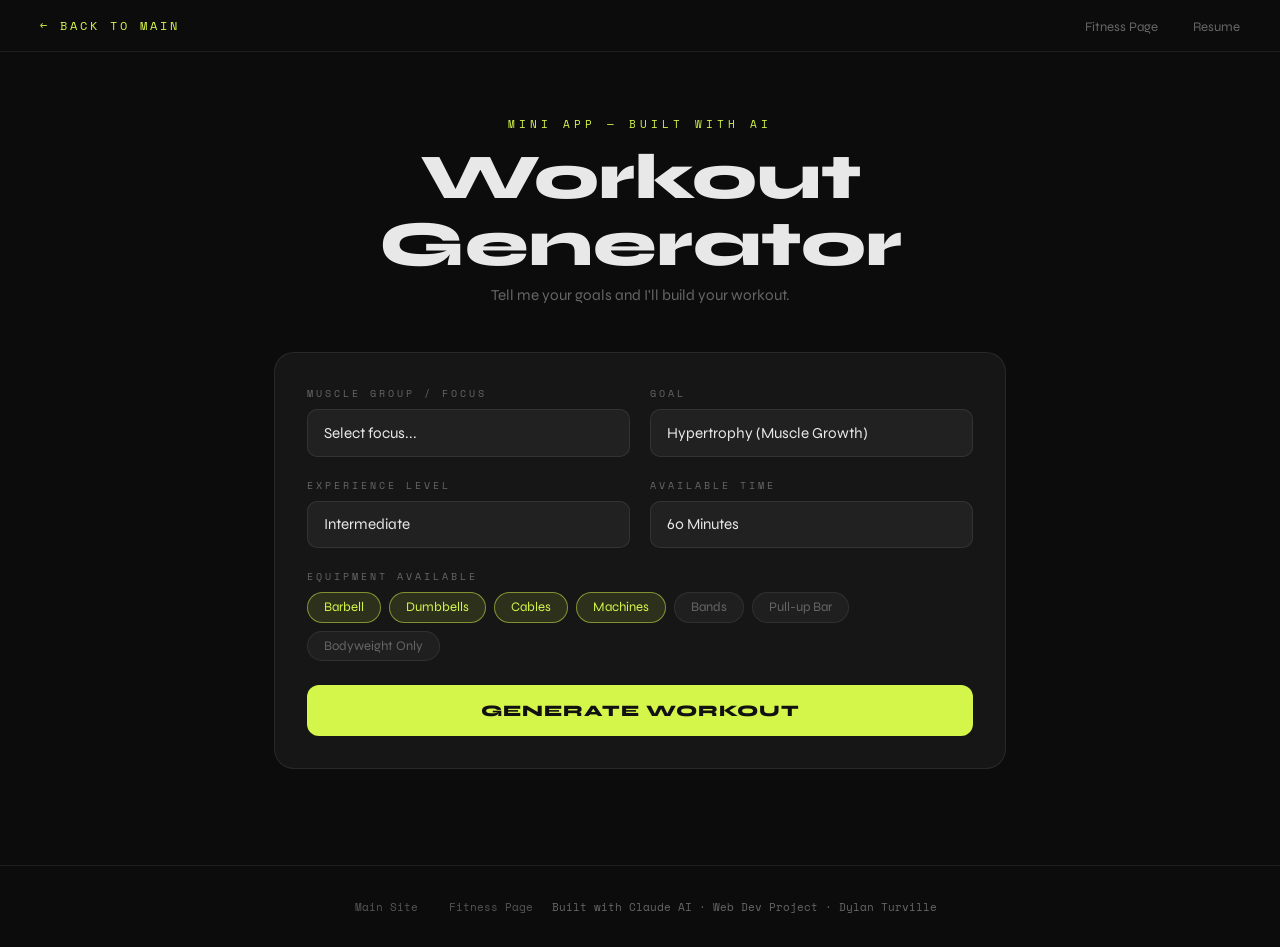
<file: app.html>
<!DOCTYPE html>
<html lang="en">
<head>
  <meta charset="UTF-8"/>
  <meta name="viewport" content="width=device-width, initial-scale=1.0"/>
  <title>Workout Generator — Dylan Turville</title>
  <link href="https://fonts.googleapis.com/css2?family=Space+Mono:wght@400;700&family=Syne:wght@400;700;800&display=swap" rel="stylesheet"/>
  <style>
    :root {
      --bg: #0c0c0c;
      --panel: #161616;
      --panel2: #1e1e1e;
      --border: rgba(255,255,255,0.08);
      --accent: #d4f54a;
      --accent-dark: #b8d93a;
      --text: #e8e8e8;
      --muted: #666;
    }
    * { box-sizing: border-box; margin: 0; padding: 0; }
    body {
      background: var(--bg);
      color: var(--text);
      font-family: 'Syne', sans-serif;
      min-height: 100vh;
      display: flex;
      flex-direction: column;
    }
    nav {
      display: flex;
      justify-content: space-between;
      align-items: center;
      padding: 1rem 2.5rem;
      border-bottom: 1px solid var(--border);
    }
    .nav-logo {
      font-family: 'Space Mono', monospace;
      font-size: 0.75rem;
      letter-spacing: 3px;
      color: var(--accent);
      text-decoration: none;
    }
    .nav-links a {
      color: var(--muted);
      text-decoration: none;
      font-size: 0.82rem;
      margin-left: 2rem;
      transition: color 0.2s;
    }
    .nav-links a:hover { color: var(--text); }
    main {
      flex: 1;
      max-width: 780px;
      width: 100%;
      margin: 0 auto;
      padding: 4rem 1.5rem;
    }
    .page-label {
      font-family: 'Space Mono', monospace;
      font-size: 0.68rem;
      letter-spacing: 4px;
      color: var(--accent);
      text-transform: uppercase;
      display: block;
      margin-bottom: 0.75rem;
      text-align: center;
    }
    h1 {
      font-size: clamp(2.5rem, 5vw, 4rem);
      font-weight: 800;
      text-align: center;
      line-height: 1.05;
      margin-bottom: 0.5rem;
    }
    .subtitle {
      color: var(--muted);
      font-size: 0.95rem;
      text-align: center;
      margin-bottom: 3rem;
    }
    .form-card {
      background: var(--panel);
      border: 1px solid var(--border);
      border-radius: 20px;
      padding: 2rem;
      margin-bottom: 2rem;
    }
    .form-grid {
      display: grid;
      grid-template-columns: 1fr 1fr;
      gap: 1.25rem;
      margin-bottom: 1.5rem;
    }
    .form-group { display: flex; flex-direction: column; gap: 0.5rem; }
    .form-group.full { grid-column: 1 / -1; }
    label {
      font-family: 'Space Mono', monospace;
      font-size: 0.65rem;
      letter-spacing: 3px;
      color: var(--muted);
      text-transform: uppercase;
    }
    select {
      background: rgba(255,255,255,0.05);
      border: 1px solid var(--border);
      border-radius: 10px;
      padding: 0.85rem 1rem;
      color: var(--text);
      font-family: 'Syne', sans-serif;
      font-size: 0.95rem;
      outline: none;
      transition: border-color 0.2s;
      width: 100%;
      appearance: none;
    }
    select:focus { border-color: var(--accent); }
    select option { background: #1e1e1e; }
    .chip-group { display: flex; flex-wrap: wrap; gap: 0.5rem; }
    .chip {
      background: rgba(255,255,255,0.04);
      border: 1px solid var(--border);
      border-radius: 99px;
      padding: 0.4rem 1rem;
      font-size: 0.82rem;
      cursor: pointer;
      transition: all 0.15s;
      user-select: none;
      color: var(--muted);
    }
    .chip:hover { border-color: #555; color: var(--text); }
    .chip.active {
      background: rgba(212,245,74,0.12);
      border-color: rgba(212,245,74,0.5);
      color: var(--accent);
    }
    .btn-generate {
      width: 100%;
      background: var(--accent);
      color: #111;
      border: none;
      border-radius: 12px;
      padding: 1rem;
      font-family: 'Syne', sans-serif;
      font-weight: 800;
      font-size: 1rem;
      letter-spacing: 1px;
      cursor: pointer;
      transition: background 0.2s, transform 0.1s;
    }
    .btn-generate:hover { background: var(--accent-dark); }
    .btn-generate:active { transform: scale(0.98); }
    .btn-generate:disabled { opacity: 0.4; cursor: not-allowed; }
    .output-card {
      background: var(--panel);
      border: 1px solid var(--border);
      border-radius: 20px;
      padding: 2rem;
      display: none;
    }
    .output-card.visible { display: block; }
    .output-header {
      display: flex;
      justify-content: space-between;
      align-items: center;
      margin-bottom: 1.5rem;
      padding-bottom: 1.25rem;
      border-bottom: 1px solid var(--border);
    }
    .output-title { font-size: 1.3rem; font-weight: 800; }
    .ai-badge {
      background: linear-gradient(90deg, rgba(212,245,74,0.15), rgba(100,200,255,0.08));
      border: 1px solid rgba(212,245,74,0.25);
      color: var(--accent);
      border-radius: 6px;
      padding: 0.25rem 0.75rem;
      font-family: 'Space Mono', monospace;
      font-size: 0.62rem;
      letter-spacing: 2px;
    }
    .ai-loading {
      display: flex;
      gap: 6px;
      align-items: center;
      justify-content: center;
      padding: 2.5rem 0;
    }
    .ai-dot {
      width: 8px; height: 8px;
      border-radius: 50%;
      background: var(--accent);
      animation: pulse 1.2s ease-in-out infinite;
    }
    .ai-dot:nth-child(2) { animation-delay: 0.2s; }
    .ai-dot:nth-child(3) { animation-delay: 0.4s; }
    @keyframes pulse { 0%,80%,100%{opacity:.2;transform:scale(0.8)} 40%{opacity:1;transform:scale(1)} }
    .exercise-list { display: flex; flex-direction: column; gap: 0.75rem; margin-bottom: 1.5rem; }
    .exercise-item {
      background: var(--panel2);
      border: 1px solid var(--border);
      border-radius: 12px;
      padding: 1rem 1.25rem;
      display: grid;
      grid-template-columns: auto 1fr auto;
      align-items: center;
      gap: 1rem;
    }
    .ex-num {
      font-family: 'Space Mono', monospace;
      font-size: 0.7rem;
      color: var(--muted);
      min-width: 20px;
    }
    .ex-name { font-weight: 700; font-size: 0.95rem; }
    .ex-sub { font-size: 0.78rem; color: var(--muted); margin-top: 0.2rem; }
    .ex-sets {
      font-family: 'Space Mono', monospace;
      font-size: 0.78rem;
      color: var(--accent);
      white-space: nowrap;
      text-align: right;
    }
    .tips-section {
      background: rgba(212,245,74,0.05);
      border: 1px solid rgba(212,245,74,0.15);
      border-radius: 12px;
      padding: 1.25rem;
      margin-bottom: 1.5rem;
    }
    .tips-label {
      font-family: 'Space Mono', monospace;
      font-size: 0.62rem;
      letter-spacing: 3px;
      color: var(--accent);
      margin-bottom: 0.75rem;
    }
    .tips-text { font-size: 0.88rem; line-height: 1.7; color: #bbb; }
    .btn-reset {
      width: 100%;
      background: transparent;
      border: 1px solid var(--border);
      color: var(--muted);
      border-radius: 10px;
      padding: 0.75rem;
      font-family: 'Syne', sans-serif;
      font-size: 0.85rem;
      cursor: pointer;
      transition: all 0.2s;
    }
    .btn-reset:hover { border-color: #555; color: var(--text); }
    footer {
      text-align: center;
      padding: 2rem;
      border-top: 1px solid var(--border);
      font-family: 'Space Mono', monospace;
      font-size: 0.7rem;
      color: var(--muted);
    }
    footer a { color: #555; text-decoration: none; margin: 0 0.75rem; }
    footer a:hover { color: var(--accent); }
    @media (max-width: 600px) {
      .form-grid { grid-template-columns: 1fr; }
      nav { padding: 1rem; flex-direction: column; gap: 0.75rem; }
      .nav-links a { margin-left: 1rem; }
    }
  </style>
</head>
<body>

<nav>
  <a href="index.html" class="nav-logo">← BACK TO MAIN</a>
  <div class="nav-links">
    <a href="scratch.html">Fitness Page</a>
    <a href="index.html#resume">Resume</a>
  </div>
</nav>

<main>
  <span class="page-label">Mini App — Built with AI</span>
  <h1>Workout<br>Generator</h1>
  <p class="subtitle">Tell me your goals and I'll build your workout.</p>

  <div class="form-card">
    <div class="form-grid">

      <div class="form-group">
        <label>Muscle Group / Focus</label>
        <select id="muscle">
          <option value="">Select focus...</option>
          <option value="chest">Chest</option>
          <option value="back">Back</option>
          <option value="legs">Legs</option>
          <option value="shoulders">Shoulders</option>
          <option value="arms">Arms (Biceps & Triceps)</option>
          <option value="core">Core / Abs</option>
          <option value="full body">Full Body</option>
          <option value="push">Push (Chest, Shoulders, Triceps)</option>
          <option value="pull">Pull (Back, Biceps)</option>
        </select>
      </div>

      <div class="form-group">
        <label>Goal</label>
        <select id="goal">
          <option value="">Select goal...</option>
          <option value="hypertrophy (muscle growth)" selected>Hypertrophy (Muscle Growth)</option>
          <option value="strength">Strength</option>
          <option value="endurance">Endurance</option>
          <option value="fat loss">Fat Loss</option>
          <option value="general fitness">General Fitness</option>
        </select>
      </div>

      <div class="form-group">
        <label>Experience Level</label>
        <select id="level">
          <option value="">Select level...</option>
          <option value="beginner">Beginner</option>
          <option value="intermediate" selected>Intermediate</option>
          <option value="advanced">Advanced</option>
        </select>
      </div>

      <div class="form-group">
        <label>Available Time</label>
        <select id="time">
          <option value="">Select time...</option>
          <option value="30 minutes">30 Minutes</option>
          <option value="45 minutes">45 Minutes</option>
          <option value="60 minutes" selected>60 Minutes</option>
          <option value="75+ minutes">75+ Minutes</option>
        </select>
      </div>

      <div class="form-group full">
        <label>Equipment Available</label>
        <div class="chip-group" id="equipment-chips">
          <span class="chip active" data-val="barbell">Barbell</span>
          <span class="chip active" data-val="dumbbells">Dumbbells</span>
          <span class="chip active" data-val="cables">Cables</span>
          <span class="chip active" data-val="machines">Machines</span>
          <span class="chip" data-val="resistance bands">Bands</span>
          <span class="chip" data-val="pull-up bar">Pull-up Bar</span>
          <span class="chip" data-val="bodyweight only">Bodyweight Only</span>
        </div>
      </div>

    </div>

    <button class="btn-generate" id="gen-btn" onclick="generateWorkout()">GENERATE WORKOUT</button>
  </div>

  <div class="output-card" id="output-card">
    <div class="output-header">
      <span class="output-title" id="output-title">Your Workout</span>
      <span class="ai-badge">CLAUDE AI</span>
    </div>
    <div id="output-body">
      <div class="ai-loading">
        <div class="ai-dot"></div><div class="ai-dot"></div><div class="ai-dot"></div>
      </div>
    </div>
    <button class="btn-reset" onclick="resetForm()">↺ Generate Another</button>
  </div>
</main>

<footer>
  <a href="index.html">Main Site</a>
  <a href="scratch.html">Fitness Page</a>
  <span>Built with Claude AI · Web Dev Project · Dylan Turville</span>
</footer>

<script>
  document.querySelectorAll('.chip').forEach(chip => {
    chip.addEventListener('click', () => chip.classList.toggle('active'));
  });

  function getSelectedEquipment() {
    return [...document.querySelectorAll('.chip.active')]
      .map(c => c.dataset.val).join(', ') || 'bodyweight only';
  }
async function generateWorkout() {
  const muscle = document.getElementById('muscle').value;
  const goal = document.getElementById('goal').value;
  const level = document.getElementById('level').value;
  const time = document.getElementById('time').value;

  if (!muscle || !goal || !level || !time) {
    alert('Please fill out all fields before generating.');
    return;
  }

  const card = document.getElementById('output-card');
  const body = document.getElementById('output-body');
  const btn = document.getElementById('gen-btn');

  card.classList.add('visible');
  btn.disabled = true;
  body.innerHTML = `<div class="ai-loading"><div class="ai-dot"></div><div class="ai-dot"></div><div class="ai-dot"></div></div>`;
  card.scrollIntoView({ behavior: 'smooth', block: 'start' });

  // Simulate a 1.5 second delay to mimic an AI response
  setTimeout(() => {
    const parsed = {
      "exercises": [
        { "name": "Barbell Bench Press", "sets": "4", "reps": "8", "rest": "90s", "notes": "Keep shoulder blades tucked." },
        { "name": "Incline Dumbbell Fly", "sets": "3", "reps": "12", "rest": "60s", "notes": "Control the stretch at bottom." },
        { "name": "Pushups", "sets": "3", "reps": "Failure", "rest": "45s", "notes": "Maintain a rigid core." }
      ],
      "tips": "Focus on the mind-muscle connection. Ensure you are hitting the full range of motion for maximum hypertrophy."
    };

    let html = `<div class="exercise-list">`;
    parsed.exercises.forEach((ex, i) => {
      const num = i + 1 < 10 ? `0${i+1}` : `${i+1}`;
      html += `<div class="exercise-item">
        <span class="ex-num">${num}</span>
        <div>
          <div class="ex-name">${ex.name}</div>
          <div class="ex-sub">${ex.notes} · Rest ${ex.rest}</div>
        </div>
        <div class="ex-sets">${ex.sets} × ${ex.reps}</div>
      </div>`;
    });
    html += `</div>`;

    if (parsed.tips) {
      html += `<div class="tips-section">
        <div class="tips-label">COACH'S TIPS</div>
        <div class="tips-text">${parsed.tips}</div>
      </div>`;
    }
    body.innerHTML = html;
    btn.disabled = false;
  }, 1500);
}
</script>
</body>
</html>
</file>
